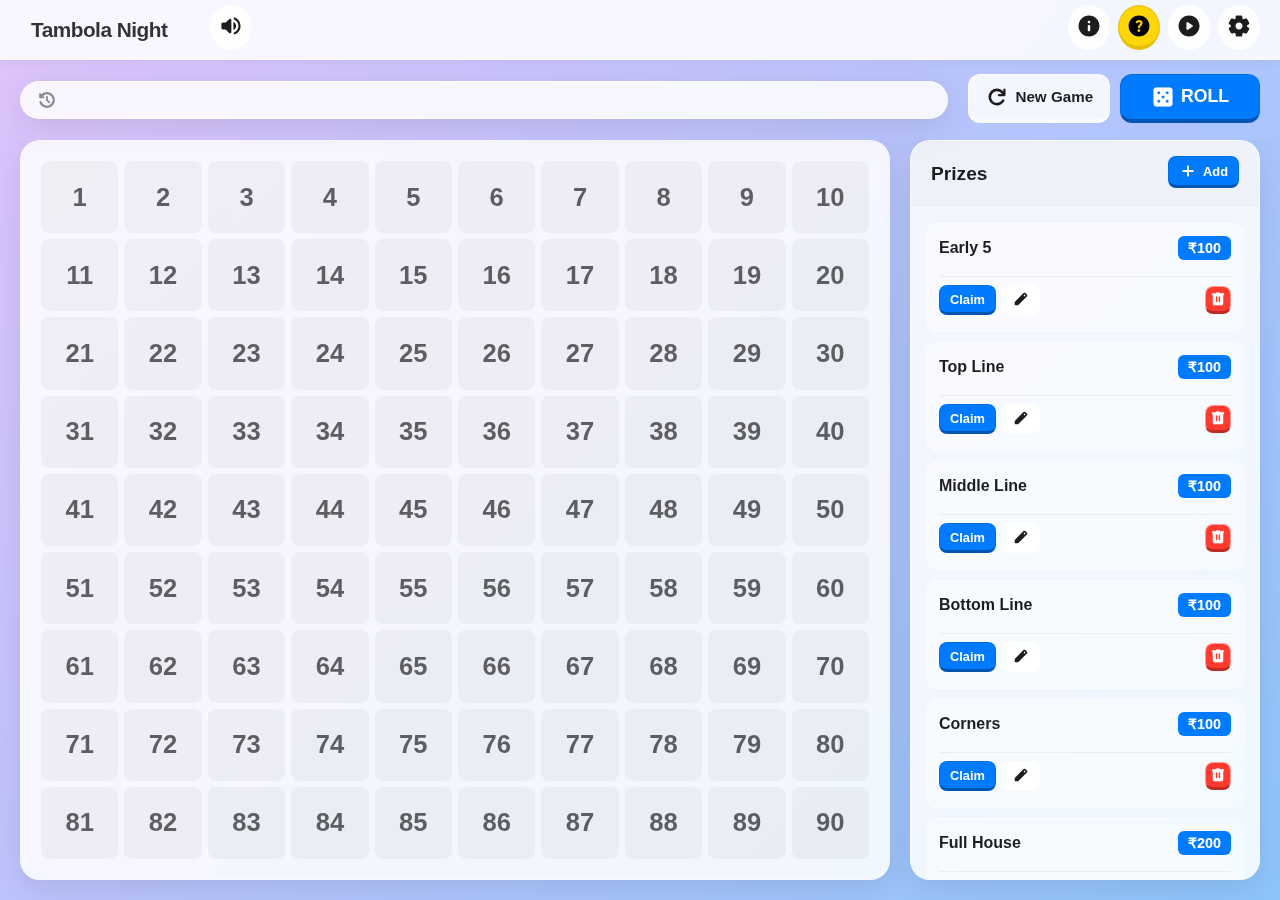
<file: tambola.html>
<!DOCTYPE html>
<html lang="en">
<head>
    <meta charset="UTF-8">
    <meta name="viewport" content="width=device-width, initial-scale=1.0, maximum-scale=1.0, user-scalable=no, viewport-fit=cover">
    <title>Tambola Game 6.2</title>
    <link rel="stylesheet" href="https://fonts.googleapis.com/css2?family=Material+Symbols+Rounded:opsz,wght,FILL,GRAD@24,600,1,0" />
    <style>
        :root {
            --glass-bg: rgba(255, 255, 255, 0.85);
            --glass-border: rgba(255, 255, 255, 0.5);
            --panel-shadow: 0 8px 32px rgba(0, 0, 0, 0.1);
            
            --accent-blue: #007AFF;
            --accent-purple: #5856D6;
            --accent-pink: #FF2D55;
            --accent-gold: #FFD60A;
            --accent-green: #34C759;
            
            --bg-gradient: linear-gradient(135deg, #E0C3FC 0%, #8EC5FC 100%);
            --text-primary: #1d1d1f;
            --text-secondary: #424245;
            
            --grid-called-bg: var(--accent-blue);
            --grid-called-text: #fff;
            
            --font-family: -apple-system, BlinkMacSystemFont, "Segoe UI", Roboto, Helvetica, Arial, sans-serif;
            --roll-opacity: 0.3;
        }

        body.theme-dark {
            --glass-bg: rgba(30, 30, 30, 0.85);
            --glass-border: rgba(255, 255, 255, 0.1);
            --bg-gradient: linear-gradient(135deg, #1a1a2e 0%, #16213e 100%);
            --text-primary: #f5f5f7;
            --text-secondary: #a1a1a6;
            --grid-called-bg: var(--accent-purple);
            --panel-shadow: 0 8px 32px rgba(0, 0, 0, 0.4);
        }

        body.theme-royal {
            --glass-bg: rgba(60, 10, 80, 0.7);
            --glass-border: rgba(255, 215, 0, 0.3);
            --bg-gradient: radial-gradient(circle at center, #2E0249 0%, #570A57 100%);
            --text-primary: #fff;
            --text-secondary: #e0e0e0;
            --grid-called-bg: var(--accent-gold);
            --grid-called-text: #2E0249;
        }

        body.theme-nature {
            --bg-gradient: linear-gradient(135deg, #a8e063 0%, #56ab2f 100%);
            --glass-bg: rgba(255, 255, 255, 0.9);
            --text-primary: #1a472a;
            --grid-called-bg: var(--accent-green);
        }

        body.theme-sunset {
            --bg-gradient: linear-gradient(135deg, #ff9966 0%, #ff5e62 100%);
            --glass-bg: rgba(255, 230, 230, 0.9);
            --text-primary: #5d1a1a;
            --grid-called-bg: var(--accent-pink);
        }

        body.theme-ocean {
            --bg-gradient: linear-gradient(135deg, #2193b0 0%, #6dd5ed 100%);
            --glass-bg: rgba(240, 255, 255, 0.9);
            --text-primary: #0f3460;
            --grid-called-bg: #007AFF;
        }

        * { box-sizing: border-box; outline: none; -webkit-tap-highlight-color: transparent; }
        
        body {
            margin: 0; padding: 0;
            font-family: var(--font-family);
            background: var(--bg-gradient);
            background-attachment: fixed;
            color: var(--text-primary);
            height: 100vh;
            overflow: hidden;
            display: flex; flex-direction: column;
        }

        .material-symbols-rounded { font-size: 24px; font-variation-settings: 'FILL' 1, 'wght' 600, 'GRAD' 0, 'opsz' 24; }

        /* --- Components --- */

        .glass-panel {
            background: var(--glass-bg);
            backdrop-filter: blur(25px);
            -webkit-backdrop-filter: blur(25px);
            border: 1px solid var(--glass-border);
            border-radius: 20px;
            box-shadow: var(--panel-shadow);
        }

        .btn {
            background: var(--glass-bg);
            border: 1px solid var(--glass-border);
            border-bottom-width: 4px;
            color: var(--text-primary);
            padding: 8px 16px;
            border-radius: 12px;
            cursor: pointer;
            font-weight: 700;
            transition: all 0.1s;
            display: inline-flex; align-items: center; justify-content: center;
            gap: 6px; font-size: 0.95rem;
            margin-bottom: 4px;
        }
        .btn:active {
            transform: translateY(2px);
            border-bottom-width: 2px;
            margin-bottom: 6px;
        }
        .btn:hover { filter: brightness(1.1); }
        
        .btn-primary { 
            background: var(--accent-blue); 
            color: #fff; border-color: rgba(0,0,0,0.1); border-bottom-color: rgba(0,0,0,0.3); 
        }
        .theme-dark .btn-primary { background: #0A84FF; }
        .theme-royal .btn-primary { background: #FFD700; color: #2E0249; border-bottom-color: rgba(46, 2, 73, 0.4); }

        .btn-danger { background: #FF3B30; color: white; border-bottom-color: #c02a21; }

        .btn-icon { padding: 8px; border-radius: 50%; aspect-ratio: 1; }
        .btn-sm { padding: 5px 10px; font-size: 0.8rem; border-radius: 8px; border-bottom-width: 3px; }

        /* --- Layout --- */

        header { 
            height: 60px; display: flex; justify-content: space-between; align-items: center; 
            padding: 0 20px; z-index: 20; 
            background: var(--glass-bg); backdrop-filter: blur(20px); 
            border-bottom: 1px solid var(--glass-border);
            box-shadow: 0 2px 10px rgba(0,0,0,0.05);
        }
        
        #gameTitle { 
            font-size: 1.3rem; font-weight: 800; letter-spacing: -0.5px; opacity: 0.9;
            cursor: pointer; padding: 5px 10px; border-radius: 8px;
            border: 1px solid transparent; transition: all 0.2s;
        }
        #gameTitle:hover {
            background: rgba(0,0,0,0.05);
            border-color: var(--glass-border);
        }
        #gameTitle:after {
            content: 'edit'; font-family: 'Material Symbols Rounded'; 
            font-size: 16px; margin-left: 8px; opacity: 0; transition: opacity 0.2s; vertical-align: middle;
        }
        #gameTitle:hover:after { opacity: 0.5; }

        .action-bar { 
            display: flex; justify-content: space-between; align-items: center; 
            padding: 10px 20px; z-index: 10; height: 80px; gap: 20px;
        }

        .history-wrapper {
            flex: 1; display: flex; align-items: center; gap: 12px;
            background: var(--glass-bg); padding: 8px 16px; border-radius: 50px;
            border: 1px solid var(--glass-border); overflow: hidden;
            box-shadow: var(--panel-shadow);
        }
        .history-container { 
            display: flex; align-items: center; gap: 8px; overflow-x: auto; 
            scrollbar-width: none; mask-image: linear-gradient(to right, black 85%, transparent 100%);
            width: 100%;
        }
        .history-ball {
            width: 38px; height: 38px; border-radius: 50%; 
            background: rgba(120, 120, 120, 0.15);
            color: var(--text-primary); display: flex; align-items: center; justify-content: center; 
            font-weight: 700; font-size: 1rem; flex-shrink: 0;
        }
        .history-ball.latest {
            width: 44px; height: 44px; background: var(--accent-pink); 
            color: white; font-size: 1.3rem;
        }

        .main-container { 
            flex: 1; display: flex; padding: 0 20px 20px 20px; gap: 20px; 
            overflow: hidden; position: relative; 
        }

        .board-wrapper { 
            flex: 1; display: flex; flex-direction: column; justify-content: center; align-items: center;
            height: 100%; 
            padding: 20px; 
            overflow: visible; /* Allows cells to pop out without clipping */
        }
        
        .number-grid {
            display: grid; 
            grid-template-columns: repeat(10, 1fr); 
            grid-template-rows: repeat(9, 1fr);
            gap: 6px; 
            width: 100%; 
            height: 100%; 
            aspect-ratio: 10/9; 
            max-height: 100%; 
            max-width: 100%; 
            margin: auto;
        }
        
        .cell {
            display: flex; align-items: center; justify-content: center; 
            background: rgba(120, 120, 120, 0.1);
            border-radius: 8px; font-weight: 700; 
            font-size: clamp(0.8rem, 2vw, 2rem); /* Slightly reduced for safety */
            color: var(--text-primary); opacity: 0.7;
            transition: all 0.3s cubic-bezier(0.34, 1.56, 0.64, 1);
            cursor: default;
            position: relative;
        }
        
        .cell.called { 
            background: var(--grid-called-bg); 
            color: var(--grid-called-text, #fff); 
            opacity: 1; 
            transform: scale(1.15) translateY(-2px); /* High impact pop */
            box-shadow: 0 8px 20px rgba(0,0,0,0.25);
            font-weight: 800; 
            border: 2px solid rgba(255,255,255,0.4);
            z-index: 10;
        }
        
        .cell.last-called { 
            animation: pulse 1.5s infinite; 
            border: 3px solid #fff; 
            z-index: 15;
            box-shadow: 0 0 30px var(--accent-pink);
        }

        .prize-panel { 
            width: 350px; display: flex; flex-direction: column; 
            overflow: hidden; flex-shrink: 0;
            background: var(--glass-bg);
        }
        .prize-header { 
            padding: 15px 20px; font-weight: 800; font-size: 1.2rem;
            border-bottom: 1px solid var(--glass-border); 
            display: flex; justify-content: space-between; align-items: center;
            background: rgba(0,0,0,0.02);
        }
        .prize-list { flex: 1; overflow-y: auto; padding: 15px; display: flex; flex-direction: column; gap: 10px; }
        
        .prize-item { 
            background: rgba(255,255,255,0.4); 
            border-radius: 12px; padding: 12px; 
            display: flex; flex-direction: column; gap: 6px; 
            border: 1px solid var(--glass-border);
            transition: transform 0.2s;
            position: relative;
        }
        .theme-dark .prize-item { background: rgba(255,255,255,0.05); }
        .prize-item:hover { transform: translateY(-2px); box-shadow: 0 4px 10px rgba(0,0,0,0.05); }
        .prize-item.claimed { opacity: 0.6; background: rgba(0,0,0,0.05); }
        .prize-item.claimed .prize-name { text-decoration: line-through; }
        
        .prize-row { display: flex; justify-content: space-between; align-items: center; }
        .prize-name { font-weight: 700; font-size: 1rem; color: var(--text-primary); }
        .prize-amt { 
            background: var(--grid-called-bg); color: #fff; 
            padding: 4px 10px; border-radius: 6px; font-size: 0.9rem; font-weight: 800;
        }
        .prize-winner { 
            font-size: 0.9rem; color: var(--accent-gold); font-weight: 700; 
            background: rgba(0,0,0,0.2); padding: 4px 8px; border-radius: 4px;
            display: inline-block; margin-top: 4px;
        }

        /* --- Modals & Overlays --- */

        .modal-overlay {
            position: fixed; inset: 0; background: rgba(0,0,0,0.4); 
            backdrop-filter: blur(8px); -webkit-backdrop-filter: blur(8px);
            z-index: 2000; display: none; opacity: 0; transition: opacity 0.3s;
        }
        .modal {
            position: fixed; top: 50%; left: 50%; transform: translate(-50%, -50%) scale(0.95);
            width: 90%; max-width: 450px; background: var(--glass-bg); 
            border: 1px solid var(--glass-border);
            color: var(--text-primary); padding: 0; border-radius: 24px; z-index: 2100; 
            display: none; flex-direction: column;
            box-shadow: 0 40px 80px rgba(0,0,0,0.3); max-height: 85vh; 
            opacity: 0; transition: all 0.3s cubic-bezier(0.16, 1, 0.3, 1);
        }
        .modal.open { transform: translate(-50%, -50%) scale(1); opacity: 1; }
        .modal-header { padding: 16px 24px; border-bottom: 1px solid var(--glass-border); display: flex; justify-content: space-between; align-items: center; background: rgba(0,0,0,0.03); }
        .modal-title { font-size: 1.3rem; font-weight: 800; margin: 0; }
        .modal-body { padding: 24px; overflow-y: auto; }

        .settings-section { margin-bottom: 25px; }
        .settings-section-title { font-size: 0.85rem; font-weight: 800; text-transform: uppercase; color: var(--accent-blue); letter-spacing: 1px; margin-bottom: 12px; opacity: 0.9; }

        .form-group { margin-bottom: 15px; }
        .form-label { display: block; margin-bottom: 8px; font-weight: 600; font-size: 0.9rem; opacity: 0.8; }
        select, input {
            width: 100%; height: 48px; padding: 0 16px; 
            background: rgba(120, 120, 120, 0.1); border: 1px solid transparent;
            color: var(--text-primary); border-radius: 12px; font-size: 1rem;
            transition: 0.2s; font-family: inherit;
        }
        select:focus, input:focus { background: rgba(120, 120, 120, 0.05); border-color: var(--accent-blue); box-shadow: 0 0 0 4px rgba(0, 122, 255, 0.1); }

        /* Guide / Dummy Ticket */
        .guide-grid { display: grid; grid-template-columns: 1fr 1.5fr; gap: 20px; height: 400px; }
        .guide-list { overflow-y: auto; padding-right: 10px; border-right: 1px solid var(--glass-border); }
        .guide-item { padding: 12px; margin-bottom: 5px; border-radius: 10px; cursor: pointer; transition: 0.2s; font-weight: 600; font-size: 0.95rem; }
        .guide-item:hover { background: rgba(120,120,120,0.1); }
        .guide-item.active { background: var(--accent-blue); color: white; }
        
        .dummy-ticket { 
            display: grid; grid-template-columns: repeat(9, 1fr); gap: 4px; 
            background: #FFD700; padding: 6px; border-radius: 8px; width: 100%; align-self: center;
            border: 2px solid #e6c200;
        }
        .dt-cell { 
            aspect-ratio: 1; background: #fff; color: #333; 
            display: flex; align-items: center; justify-content: center; 
            font-weight: 800; font-size: 0.8rem; border-radius: 4px; 
        }
        .dt-cell.empty { background: rgba(255,255,255,0.4); }
        .dt-cell.pulsing { 
            background: #FF2D55; color: white; 
            animation: pulse 1s infinite; 
            box-shadow: 0 0 10px #FF2D55; z-index: 2; 
        }

        /* Roll Overlay & Animation */
        #rollOverlay {
            position: fixed; inset: 0; background: rgba(0, 0, 0, var(--roll-opacity));
            backdrop-filter: blur(20px); -webkit-backdrop-filter: blur(20px);
            z-index: 1800; display: none;
            flex-direction: column; align-items: center; justify-content: center; 
            opacity: 0; transition: opacity 0.3s;
        }
        .roll-circle {
            width: 280px; height: 280px; border-radius: 50%;
            background: var(--glass-bg);
            border: 1px solid var(--glass-border);
            display: flex; align-items: center; justify-content: center; 
            box-shadow: 0 0 50px rgba(0, 122, 255, 0.4);
            position: relative;
        }
        
        /* Inner Spinner */
        .roll-circle::after {
            content: ''; position: absolute; inset: -10px; border-radius: 50%;
            border: 6px solid transparent; 
            border-top-color: var(--accent-pink);
            border-right-color: var(--accent-blue);
            animation: spin 1s cubic-bezier(0.165, 0.84, 0.44, 1) infinite;
        }
        
        /* Outer Spinner */
        .roll-circle::before {
            content: ''; position: absolute; inset: -25px; border-radius: 50%;
            border: 4px solid transparent; 
            border-left-color: var(--accent-gold);
            border-bottom-color: var(--accent-green);
            opacity: 0.6;
            animation: spin 1.5s linear infinite reverse;
        }

        #bigNumber { 
            font-size: 11rem; font-weight: 900; color: var(--text-primary); 
            letter-spacing: -8px; text-shadow: 0 4px 30px rgba(0,0,0,0.2); 
            z-index: 2;
        }
        
        #rollStatus { 
            margin-top: 50px; font-size: 2rem; font-weight: 900; 
            letter-spacing: 6px; color: #fff; text-transform: uppercase;
            text-shadow: 0 4px 20px rgba(0,0,0,0.5); 
        }

        /* Banner */
        .banner { 
            position: fixed; top: 50%; left: 50%; transform: translate(-50%, -50%) scale(0.9); 
            width: 90%; max-width: 500px; text-align: center; z-index: 2500; 
            opacity: 0; pointer-events: none; transition: all 0.5s cubic-bezier(0.34, 1.56, 0.64, 1);
            border-radius: 32px; padding: 40px; background: var(--glass-bg);
            border: 2px solid var(--accent-gold);
            box-shadow: 0 30px 90px rgba(0,0,0,0.5);
        }
        .banner.active { opacity: 1; transform: translate(-50%, -50%) scale(1); pointer-events: auto; }

        @keyframes pulse { 0% { transform: scale(1); } 50% { transform: scale(1.15); } 100% { transform: scale(1); } }
        @keyframes spin { 0% { transform: rotate(0deg); } 100% { transform: rotate(360deg); } }

        @media (max-width: 900px) {
            .main-container { flex-direction: column; padding: 15px; gap: 15px; overflow: hidden; }
            .action-bar { height: auto; flex-wrap: wrap; padding: 10px 15px; }
            .history-wrapper { order: 2; width: 100%; margin-top: 5px; }
            /* Extra padding on mobile to handle 1.15x scale pop */
            .board-wrapper { padding: 25px; overflow: visible; }
            .prize-panel { width: 100%; height: 40vh; flex: none; order: 3; }
            /* Adjusted aspect ratio to let grid breathe */
            .number-grid { aspect-ratio: unset; height: auto; width: 100%; }
            #rollBtn { width: 100%; padding: 14px; }
            .guide-grid { grid-template-columns: 1fr; height: auto; }
            .guide-list { height: 150px; border-right: none; border-bottom: 1px solid var(--glass-border); padding-bottom: 10px; margin-bottom: 10px; }
        }
    </style>
</head>
<body class="theme-glass">

    <!-- Overlays -->
    <div id="backdrop" class="modal-overlay"></div>

    <div id="rollOverlay">
        <div class="roll-circle"><div id="bigNumber">00</div></div>
        <div id="rollStatus">ROLLING</div>
    </div>

    <!-- Winner Banner -->
    <div id="winnerBanner" class="banner">
        <div style="font-size:5rem; margin-bottom:10px;">🏆</div>
        <h2 style="margin:0; font-weight:900; text-transform:uppercase; color:var(--accent-gold);">Congratulations!</h2>
        <div style="margin:20px 0; font-size:1.2rem; opacity:0.9;">The winner of</div>
        <div id="wbPrize" style="background:var(--accent-blue); color:white; padding:10px 30px; border-radius:50px; display:inline-block; font-weight:800; font-size:1.2rem; margin-bottom:20px;">PRIZE NAME</div>
        <div style="margin-bottom:10px; opacity:0.9;">is</div>
        <div id="wbName" style="font-size:3rem; font-weight:900; line-height:1.1; color:var(--text-primary);">Winner Name</div>
        <button class="btn btn-primary" style="margin-top:40px; width:100%; font-size:1.2rem; padding:15px;" onclick="ui.closeOverlays()">Celebrate!</button>
    </div>

    <!-- Credits Banner -->
    <div id="creditsBanner" class="banner">
        <div style="font-size:3rem; margin-bottom:15px;">❤️</div>
        <h2 style="font-weight:900;">Credits</h2>
        <div style="margin:20px 0;">
            <div style="font-size:0.9rem; text-transform:uppercase; letter-spacing:1px; opacity:0.6;">Developed By</div>
            <div style="font-size:2.5rem; font-weight:900; background: linear-gradient(90deg, #007AFF, #FF2D55); -webkit-background-clip: text; -webkit-text-fill-color: transparent;">Banga</div>
        </div>
        <p style="opacity:0.8;">Ultimate Party Tambola<br>Version 6.2</p>
        <button class="btn" style="margin-top:20px; width:100%;" onclick="ui.closeOverlays()">Close</button>
    </div>

    <!-- Header -->
    <header>
        <div style="display:flex; align-items:center; gap:8px;">
            <div id="gameTitle" onclick="game.editTitle()">Tambola Night</div>
            <button class="btn btn-icon" onclick="game.toggleAudio()" id="audioBtn" title="Sound">
                <span class="material-symbols-rounded">volume_up</span>
            </button>
        </div>
        <div style="display:flex; gap:8px;">
            <button class="btn btn-icon" onclick="ui.openCredits()" title="Credits">
                <span class="material-symbols-rounded">info</span>
            </button>
            <button class="btn btn-icon" style="background:var(--accent-gold); color:#000; border-color:rgba(0,0,0,0.1);" onclick="ui.openGuide()" title="How to Play">
                <span class="material-symbols-rounded">help</span>
            </button>
            <button class="btn btn-icon" id="autoBtn" onclick="game.toggleAutoplay()" title="Autoplay">
                <span class="material-symbols-rounded">play_circle</span>
            </button>
            <button class="btn btn-icon" onclick="ui.openModal('settingsModal')" title="Settings">
                <span class="material-symbols-rounded">settings</span>
            </button>
        </div>
    </header>

    <!-- Action Bar -->
    <div class="action-bar">
        <div class="history-wrapper">
            <span class="material-symbols-rounded" style="font-size:20px; opacity:0.5;">history</span>
            <div class="history-container" id="historyList"></div>
        </div>
        <div style="display:flex; gap:10px; flex-shrink:0;">
            <button class="btn" onclick="game.confirmReset()">
                <span class="material-symbols-rounded">refresh</span> New Game
            </button>
            <button id="rollBtn" class="btn btn-primary" style="padding: 10px 30px; font-size:1.1rem;" onclick="game.rollDice()">
                <span class="material-symbols-rounded">casino</span> ROLL
            </button>
        </div>
    </div>

    <!-- Main Content -->
    <div class="main-container">
        <div class="board-wrapper glass-panel">
            <div class="number-grid" id="grid"></div>
        </div>
        <div class="prize-panel glass-panel">
            <div class="prize-header">
                <span>Prizes</span>
                <button class="btn btn-sm btn-primary" onclick="ui.openModal('addPrizeModal')">
                    <span class="material-symbols-rounded" style="font-size:18px">add</span> Add
                </button>
            </div>
            <div class="prize-list" id="prizeList"></div>
        </div>
    </div>

    <!-- Delete Confirmation Modal -->
    <div id="deleteConfirmModal" class="modal" style="max-width: 350px;">
        <div class="modal-header" style="border-bottom:none; padding-bottom:0;">
            <button class="btn btn-icon" style="margin-left:auto;" onclick="ui.closeModal('deleteConfirmModal')"><span class="material-symbols-rounded">close</span></button>
        </div>
        <div class="modal-body" style="text-align:center; padding-top:0;">
            <span class="material-symbols-rounded" style="font-size:48px; color:#FF3B30; margin-bottom:15px;">delete</span>
            <h3 style="margin:0 0 10px 0;">Delete Prize?</h3>
            <p style="opacity:0.7; margin-bottom:25px;">Are you sure you want to remove this prize? This action cannot be undone.</p>
            <div style="display:flex; gap:10px;">
                <button class="btn" style="flex:1" onclick="ui.closeModal('deleteConfirmModal')">Cancel</button>
                <button class="btn btn-danger" style="flex:1" onclick="game.confirmDeletePrize()">Delete</button>
            </div>
        </div>
    </div>

    <!-- Claim Modal -->
    <div id="claimModal" class="modal">
        <div class="modal-header">
            <h3 class="modal-title">Claim Prize</h3>
            <button class="btn btn-icon" onclick="ui.closeModal('claimModal')"><span class="material-symbols-rounded">close</span></button>
        </div>
        <div class="modal-body">
            <div class="form-group">
                <label class="form-label">Prize</label>
                <input type="text" id="claimPrizeName" disabled style="opacity:0.7">
            </div>
            <div class="form-group">
                <label class="form-label">Winner Name</label>
                <input type="text" id="claimWinnerName" placeholder="Enter name...">
            </div>
            <button class="btn btn-primary" style="width:100%" onclick="game.submitClaim()">Confirm Win</button>
        </div>
    </div>

    <!-- Edit Prize Modal -->
    <div id="editPrizeModal" class="modal">
        <div class="modal-header">
            <h3 class="modal-title">Edit Prize</h3>
            <button class="btn btn-icon" onclick="ui.closeModal('editPrizeModal')"><span class="material-symbols-rounded">close</span></button>
        </div>
        <div class="modal-body">
            <div class="form-group">
                <label class="form-label">Prize Name</label>
                <input type="text" id="editPrizeName">
            </div>
            <div class="form-group">
                <label class="form-label">Amount</label>
                <input type="number" id="editPrizeAmount">
            </div>
            <button class="btn btn-primary" style="width:100%" onclick="game.submitEditPrize()">Save Changes</button>
        </div>
    </div>

    <!-- Add Prize Modal -->
    <div id="addPrizeModal" class="modal">
        <div class="modal-header">
            <h3 class="modal-title">Add New Prize</h3>
            <button class="btn btn-icon" onclick="ui.closeModal('addPrizeModal')"><span class="material-symbols-rounded">close</span></button>
        </div>
        <div class="modal-body">
            <div class="form-group">
                <label class="form-label">Prize Name</label>
                <input type="text" id="addPrizeName" placeholder="e.g. Early 7">
            </div>
            <div class="form-group">
                <label class="form-label">Amount</label>
                <input type="number" id="addPrizeAmount" value="100">
            </div>
            <button class="btn btn-primary" style="width:100%" onclick="game.submitAddPrize()">Add Prize</button>
        </div>
    </div>

    <!-- Guide Modal -->
    <div id="guideModal" class="modal" style="max-width: 600px;">
        <div class="modal-header">
            <h3 class="modal-title">Winning Patterns</h3>
            <button class="btn btn-icon" onclick="ui.closeModal('guideModal')"><span class="material-symbols-rounded">close</span></button>
        </div>
        <div class="modal-body">
            <div class="guide-grid">
                <div class="guide-list" id="guideList">
                    <!-- Populated by JS -->
                </div>
                <div style="display:flex; flex-direction:column; align-items:center; justify-content:center;">
                    <div class="dummy-ticket" id="dummyTicket">
                        <!-- Populated by JS -->
                    </div>
                    <div id="guideDesc" style="margin-top:20px; text-align:center; font-weight:600; opacity:0.8;">Select a pattern to see details.</div>
                </div>
            </div>
        </div>
    </div>

    <!-- Settings Modal -->
    <div id="settingsModal" class="modal">
        <div class="modal-header">
            <h3 class="modal-title">Settings</h3>
            <button class="btn btn-icon" onclick="ui.closeModal('settingsModal')"><span class="material-symbols-rounded">close</span></button>
        </div>
        <div class="modal-body">
            <!-- Visuals Section -->
            <div class="settings-section">
                <div class="settings-section-title">Visuals</div>
                <div class="form-group">
                    <label class="form-label">Theme</label>
                    <select id="themeSelect" onchange="game.setTheme(this.value)">
                        <option value="theme-glass">Glass Light</option>
                        <option value="theme-dark">Midnight Dark</option>
                        <option value="theme-royal">Royal Purple</option>
                        <option value="theme-nature">Nature Green</option>
                        <option value="theme-sunset">Sunset Orange</option>
                        <option value="theme-ocean">Ocean Teal</option>
                    </select>
                </div>
                <div class="form-group">
                    <label class="form-label">Roll Overlay Opacity</label>
                    <input type="range" id="opacityRange" min="0.1" max="1" step="0.1" onchange="game.updateSettings()">
                </div>
            </div>

            <!-- Audio Section -->
            <div class="settings-section">
                <div class="settings-section-title">Audio & Voice</div>
                <div class="form-group">
                    <label class="form-label">Voice (TTS)</label>
                    <select id="voiceSelect" onchange="game.setVoice(this.value)">
                        <option value="default">Default Browser Voice</option>
                    </select>
                </div>
                <div class="form-group">
                    <label class="form-label">Phrase Style</label>
                    <select id="phraseSelect" onchange="game.setPhraseGroup(this.value)">
                        <option value="english">Classic English</option>
                        <option value="hindi">Hindi</option>
                        <option value="bollywood">Bollywood</option>
                    </select>
                </div>
            </div>

            <!-- Gameplay Section -->
            <div class="settings-section" style="margin-bottom:0;">
                <div class="settings-section-title">Gameplay</div>
                <div class="form-group">
                    <label class="form-label">Roll Speed</label>
                    <input type="range" id="speedRange" min="1000" max="5000" step="100" onchange="game.updateSettings()">
                </div>
            </div>
        </div>
    </div>

    <canvas id="confetti" style="position:fixed; top:0; left:0; pointer-events:none; z-index:1800;"></canvas>

    <script>
        const defaultPhrases = {
            english: [null, "Kelly's Eye", "One Little Duck", "Cup of Tea", "Knock at the Door", "Man Alive", "Tom Mix", "Lucky Seven", "Garden Gate", "Doctor's Orders", "Boris's Den", "Legs Eleven", "One Dozen", "Unlucky for Some", "Valentine's Day", "Young and Keen", "Sweet Sixteen", "Dancing Queen", "Coming of Age", "Goodbye Teens", "One Score", "Key of the Door", "Two Little Ducks", "Thee and Me", "Two Dozen", "Duck and Dive", "Pick and Mix", "Gateway to Heaven", "In a State", "Rise and Shine", "Dirty Gertie", "Get Up and Run", "Buckle My Shoe", "All the Threes", "Ask for More", "Jump and Jive", "Three Dozen", "More than Eleven", "Christmas Cake", "Steps", "Life Begins", "Time for Fun", "Winnie the Pooh", "Down on Your Knees", "Droopy Drawers", "Halfway There", "Up to Tricks", "Four and Seven", "Four Dozen", "PC", "Half a Century", "Tweak of the Thumb", "Danny La Rue", "Stuck in the Tree", "Clean the Floor", "Snakes Alive", "Shotts Bus", "Heinz Varieties", "Make Them Wait", "Brighton Line", "Five Dozen", "Baker's Bun", "Turn the Screw", "Tickle Me 63", "Red Raw", "Old Age Pension", "Clickety Click", "Made in Heaven", "Saving Grace", "Any Way Up", "Three Score and Ten", "Bang on the Drum", "Six Dozen", "Queen Bee", "Hit the Floor", "Strive and Strive", "Trombones", "Sunset Strip", "39 More Steps", "One More Time", "Eight and Blank", "Stop and Run", "Straight on Through", "Time for Tea", "Seven Dozen", "Staying Alive", "Between the Sticks", "Torquay in Devon", "Two Fat Ladies", "Nearly There", "Top of the Shop"],
            hindi: [null, "Ek Dum", "Do number ka kaam", "Teen Tigada", "Chaar yaar", "Hum Paanch", "Innings ki pehli ball", "Saath nibhana", "Thaath", "Nav Grah", "Bus Number", "Ek aur ek gyarah", "Bara baje", "Tera mera", "Bachhon ka din", "Azadi", "Solah baras ki", "Satra khatra", "Thaat", "Unni", "Ek score", "Shagun", "Do Hanso ka joda", "Teis", "Chaubis", "Chandi", "Chabbis", "Satais", "Uthais", "Unatees", "Tees", "Ikattees", "Battis", "Tetees", "Chautis", "Paintis", "Chattis ka aankda", "Sainthis", "Adthis", "Untalis", "Alibaba Chalis Chor", "Ek aur Chalis", "Bharat Chodo", "Taintalis", "Chauvalis", "Pentalis", "Chiyalis", "Senthalis", "Adthalis", "Unchas", "Ardha Shatak", "Ikavan", "Bavan", "Tirpan", "Chauvan", "Pachpan Bachpan", "Chappan", "Satavan", "Athavan", "Unsath", "Saath", "Iksath", "Basath", "Tirsath", "Chausath", "Pensath", "Chachhat", "Sadsath", "Adsath", "Ulta Pulta", "Sattar", "Ikhattar", "Bahattar", "Tihattar", "Chauhattar", "Pichhattar", "Chihattar", "Thanda Sata-satt", "Athhattar", "Unnasi", "Assi", "Ikyasi", "Byasi", "Tirasi", "Chaurasi", "Pachasi", "Chiyasi", "Sattaasi", "Moti Aunties", "Navasi", "Nanna Munna Rahi"],
            bollywood: [null, "Don ko pakadna mushkil hi nahi...", "Do Dil Mil Rahe Hain", "3 Idiots", "Krazzy 4", "Hum Paanch", "Dilli 6", "Saat Samundar Paar", "Aathvaan Ajooba", "Number 9", "Dus Numbri", "Ek Aur Ek Gyarah", "Barah Aana", "Tera Mera Saath Rahen", "Chaudhvin Ka Chand", "15th August", "Solah Baras Ki", "Satra Pe Khatra", "Athara Baras Ki", "1947 Earth", "Bees Saal Baad", "Table No 21", "Do Hanso Ka Joda", "23rd March 1931", "24 Ghante", "Pachhis (Karan Arjun)", "Special 26", "Twenty Seven Down", "Kudi da weight 28", "Umar hai 29", "Tees Maar Khan", "Aankh Marey", "Battis Gul", "Radha Teri Chunari", "Dil Mange More", "Jaane Jaan Dhoondhta", "36 China Town", "Mere Sapno Ki Rani", "Do Lafzon Ki Hai", "Tumhi Ho Bandhu", "Ali Baba 40 Chor", "Ektaalis", "Shri 420", "Mein Rang Sharbaton Ka", "Lungi Dance", "Aaj Blue Hain Paani", "Tum Hi Ho", "AK-47", "Balam Pichkari", "Dilli Wali Girl Friend", "Pachaas", "Shubh Number", "Baavan Pattey", "Tirangaa", "Chor Machaye Shor", "Pachpan", "Ab Tak Chhappan", "Mangal Pandey", "Time to Retire", "Unsath", "Saath", "Iksath", "Basath", "Tirsath", "64 Squares", "Aamir Khan Born", "Chakke Pe Chakka", "Akshay Kumar Born", "Vaada Raha Pyaar Se", "Ulta Pulta", "Sattar Minute", "Border (1971)", "72 Hoorain", "Tihattar", "Chauhattar", "Sholay Released", "Abhishek Bachchan Born", "Hum Saath Saath Hain", "Khiladi 786", "Unnasi", "Assi Tassi", "8x10 Tasveer", "Byasi", "83 The Movie", "Punjab 1984", "Pachasi", "Chiyasi", "Sattaasi", "Qayamat Se Qayamat Tak", "Navasi", "Band Baaja Baraat"]
        };

        const defaultPrizes = [
            { id:1, name:"Early 5", amount:100 },
            { id:2, name:"Top Line", amount:100 },
            { id:3, name:"Middle Line", amount:100 },
            { id:4, name:"Bottom Line", amount:100 },
            { id:5, name:"Corners", amount:100 },
            { id:6, name:"Full House", amount:200 },
            { id:7, name:"Temperature", amount:100 },
            { id:8, name:"Jawaani", amount:100 },
            { id:9, name:"Budhapa", amount:100 },
            { id:10, name:"Pyramid", amount:100 },
            { id:11, name:"Star", amount:100 },
            { id:12, name:"Bamboo", amount:100 },
            { id:13, name:"King's Corner", amount:100 },
            { id:14, name:"Queen's Corner", amount:100 },
            { id:15, name:"Breakfast", amount:100 },
            { id:16, name:"Lunch", amount:100 },
            { id:17, name:"Dinner", amount:100 }
        ];

        const guidePatterns = {
            'Early 5': "First 5 numbers matched anywhere.",
            'Top Line': "All numbers in the top row (1st line).",
            'Middle Line': "All numbers in the middle row (2nd line).",
            'Bottom Line': "All numbers in the bottom row (3rd line).",
            'Corners': "First and last numbers of top and bottom rows.",
            'Full House': "All 15 numbers on the ticket.",
            'Temperature': "Smallest (min) and Largest (max) numbers.",
            'Jawaani': "All numbers from 1 to 49.",
            'Budhapa': "All numbers from 50 to 90.",
            'Pyramid': "Top: Center, Mid: 2 & 4, Bot: 1, 3, 5 (Visual Pyramid).",
            'Star': "4 Corners + Exact center of the ticket.",
            'Bamboo': "The middle (3rd) number of every row.",
            'King\'s Corner': "Last number of every row.",
            'Queen\'s Corner': "First number of every row.",
            'Breakfast': "Columns 1, 2, 3 (Vertical Block 1).",
            'Lunch': "Columns 4, 5, 6 (Vertical Block 2).",
            'Dinner': "Columns 7, 8, 9 (Vertical Block 3)."
        };

        /** Audio System **/
        const AudioSys = {
            ctx: null,
            init: function() {
                if(!this.ctx) this.ctx = new (window.AudioContext || window.webkitAudioContext)();
                if(this.ctx.state === 'suspended') this.ctx.resume();
            },
            playTick: function() {
                if(!game.audioEnabled) return;
                this.init();
                const o = this.ctx.createOscillator();
                const g = this.ctx.createGain();
                o.connect(g); g.connect(this.ctx.destination);
                o.type = 'triangle'; // Sharp click
                o.frequency.setValueAtTime(1200, this.ctx.currentTime);
                g.gain.setValueAtTime(0.3, this.ctx.currentTime);
                g.gain.exponentialRampToValueAtTime(0.01, this.ctx.currentTime + 0.05); // Short decay
                o.start(); o.stop(this.ctx.currentTime + 0.05);
            },
            playFinalTick: function() {
                if(!game.audioEnabled) return;
                this.init();
                // Heavier "Thud" or "Tock"
                const o = this.ctx.createOscillator();
                const g = this.ctx.createGain();
                o.connect(g); g.connect(this.ctx.destination);
                o.type = 'square';
                o.frequency.setValueAtTime(400, this.ctx.currentTime);
                o.frequency.exponentialRampToValueAtTime(50, this.ctx.currentTime + 0.1); // Pitch drop
                g.gain.setValueAtTime(0.2, this.ctx.currentTime);
                g.gain.exponentialRampToValueAtTime(0.01, this.ctx.currentTime + 0.1);
                o.start(); o.stop(this.ctx.currentTime + 0.1);
            },
            playTrumpet: function() {
                if(!game.audioEnabled) return;
                this.init();
                // Fanfare: C4, C4, C4, G4 (Triple tongue + Long)
                const now = this.ctx.currentTime;
                const notes = [
                    { f: 523.25, s: 0, d: 0.1 },     // C4
                    { f: 523.25, s: 0.15, d: 0.1 },  // C4
                    { f: 523.25, s: 0.3, d: 0.1 },   // C4
                    { f: 783.99, s: 0.45, d: 0.8 }   // G4 (Long)
                ];

                notes.forEach(n => {
                    const o = this.ctx.createOscillator();
                    const g = this.ctx.createGain();
                    o.type = 'sawtooth'; // Trumpet-like timbre
                    
                    // Low pass filter to soften the harsh sawtooth
                    const filter = this.ctx.createBiquadFilter();
                    filter.type = "lowpass";
                    filter.frequency.value = 2000;

                    o.connect(filter);
                    filter.connect(g);
                    g.connect(this.ctx.destination);

                    o.frequency.value = n.f;
                    
                    // ADSR Envelope
                    g.gain.setValueAtTime(0, now + n.s);
                    g.gain.linearRampToValueAtTime(0.15, now + n.s + 0.05); // Attack
                    g.gain.linearRampToValueAtTime(0.1, now + n.s + n.d - 0.05); // Decay/Sustain
                    g.gain.linearRampToValueAtTime(0, now + n.s + n.d); // Release

                    o.start(now + n.s);
                    o.stop(now + n.s + n.d + 0.1);
                });
            }
        };

        class TambolaGame {
            constructor() {
                this.state = JSON.parse(localStorage.getItem('tambola_v6_2')) || {
                    called: [], history: [], 
                    prizes: JSON.parse(JSON.stringify(defaultPrizes)),
                    settings: { 
                        theme: 'theme-glass', 
                        speed: 2500, 
                        phraseGroup: 'english', 
                        rollOpacity: 0.3,
                        voiceURI: null
                    },
                    title: "Tambola Night"
                };
                this.isRolling = false;
                this.isAutoplay = false;
                this.audioEnabled = true;
                this.timer = null;
                this.activePrizeId = null; 
                this.activeDeleteId = null;
                this.voices = [];
                this.selectedVoiceURI = this.state.settings.voiceURI;
                this.init();
            }

            init() {
                this.setTheme(this.state.settings.theme);
                this.setRollOpacity(this.state.settings.rollOpacity);
                this.renderGrid();
                this.renderHistory();
                this.renderPrizes();
                
                document.getElementById('gameTitle').innerText = this.state.title || "Tambola Night";
                document.getElementById('themeSelect').value = this.state.settings.theme;
                document.getElementById('phraseSelect').value = this.state.settings.phraseGroup;
                document.getElementById('speedRange').value = this.state.settings.speed;
                document.getElementById('opacityRange').value = this.state.settings.rollOpacity || 0.3;

                const populateVoices = () => {
                    this.voices = window.speechSynthesis.getVoices();
                    const select = document.getElementById('voiceSelect');
                    if(select) {
                        select.innerHTML = '<option value="default">Default Browser Voice</option>';
                        this.voices.forEach(v => {
                            const opt = document.createElement('option');
                            opt.value = v.voiceURI;
                            opt.text = `${v.name} (${v.lang})`;
                            select.appendChild(opt);
                        });
                        if (this.state.settings.voiceURI) {
                             select.value = this.state.settings.voiceURI;
                        }
                    }
                };
                
                window.speechSynthesis.onvoiceschanged = populateVoices;
                populateVoices(); 
            }

            save() { localStorage.setItem('tambola_v6_2', JSON.stringify(this.state)); }

            setVoice(v) { 
                this.selectedVoiceURI = v; 
                this.state.settings.voiceURI = v;
                this.save();
                
                if(this.audioEnabled) {
                    const u = new SpeechSynthesisUtterance("Test Voice");
                    if(v !== 'default') {
                         const voiceObj = this.voices.find(voice => voice.voiceURI === v);
                         if(voiceObj) u.voice = voiceObj;
                    }
                    window.speechSynthesis.speak(u);
                }
            }

            editTitle() {
                const newTitle = prompt("Enter Game Title:", this.state.title);
                if(newTitle && newTitle.trim() !== "") {
                    this.state.title = newTitle.trim();
                    document.getElementById('gameTitle').innerText = this.state.title;
                    this.save();
                }
            }

            toggleAudio() {
                this.audioEnabled = !this.audioEnabled;
                document.getElementById('audioBtn').querySelector('span').innerText = this.audioEnabled ? 'volume_up' : 'volume_off';
                if(this.audioEnabled) AudioSys.init();
            }

            toggleAutoplay() {
                this.isAutoplay = !this.isAutoplay;
                const icon = document.getElementById('autoBtn').querySelector('span');
                icon.innerText = this.isAutoplay ? 'pause_circle' : 'play_circle';
                if(this.isAutoplay) this.loopAutoplay();
                else clearTimeout(this.timer);
            }

            loopAutoplay() {
                if(!this.isAutoplay || this.state.called.length >= 90) return;
                this.rollDice();
            }

            rollDice() {
                if(this.isRolling || this.state.called.length >= 90) return;
                this.isRolling = true;
                AudioSys.init(); 
                
                const overlay = document.getElementById('rollOverlay');
                const bigNum = document.getElementById('bigNumber');
                
                overlay.style.display = 'flex';
                setTimeout(()=>overlay.style.opacity = '1', 10);
                
                // No blur class added

                const interval = setInterval(() => {
                    bigNum.innerText = Math.floor(Math.random() * 90) + 1;
                    AudioSys.playTick(); // Mechanical Tick
                }, 60);

                setTimeout(() => {
                    clearInterval(interval);
                    this.finalizeRoll(overlay, bigNum);
                }, parseInt(this.state.settings.speed));
            }

            finalizeRoll(overlay, bigNum) {
                let num;
                do { num = Math.floor(Math.random() * 90) + 1; } while (this.state.called.includes(num));
                
                this.state.called.push(num);
                this.state.history.unshift(num);
                if(this.state.history.length > 20) this.state.history.pop();
                this.save();

                bigNum.innerText = num;
                document.getElementById('rollStatus').innerText = "NUMBER OUT!";
                
                AudioSys.playFinalTick(); // Replaced with solid ending tick

                setTimeout(() => {
                    overlay.style.opacity = '0';
                    setTimeout(() => {
                        overlay.style.display = 'none';
                        document.getElementById('rollStatus').innerText = "ROLLING";
                        this.isRolling = false;
                        
                        this.renderGrid();
                        this.renderHistory();
                        this.announce(num);
                        
                        const cell = document.getElementById(`cell-${num}`);
                        if(cell) cell.scrollIntoView({behavior: "smooth", block: "center"});

                        if(this.isAutoplay) this.timer = setTimeout(() => this.loopAutoplay(), 3000);
                    }, 300);
                }, 1500);
            }

            announce(num) {
                if(!this.audioEnabled) return;
                const group = this.state.settings.phraseGroup;
                const phrases = defaultPhrases[group];
                const phrase = phrases[num] ? phrases[num] : "";
                const text = phrase ? `${phrase}, Number ${num}` : `Number ${num}`;
                
                const u = new SpeechSynthesisUtterance(text);
                if(this.selectedVoiceURI && this.selectedVoiceURI !== 'default') {
                    const voiceObj = this.voices.find(v => v.voiceURI === this.selectedVoiceURI);
                    if(voiceObj) u.voice = voiceObj;
                }
                u.rate = 0.9;
                window.speechSynthesis.speak(u);
            }

            renderGrid() {
                const grid = document.getElementById('grid');
                grid.innerHTML = '';
                const last = this.state.history[0];
                for(let i=1; i<=90; i++) {
                    const div = document.createElement('div');
                    div.className = 'cell';
                    div.id = `cell-${i}`;
                    div.innerText = i;
                    if(this.state.called.includes(i)) div.classList.add('called');
                    if(i === last) div.classList.add('last-called');
                    grid.appendChild(div);
                }
            }

            renderHistory() {
                const list = document.getElementById('historyList');
                list.innerHTML = '';
                this.state.history.forEach((n, i) => {
                    const b = document.createElement('div');
                    b.className = `history-ball ${i===0?'latest':''}`;
                    b.innerText = n;
                    list.appendChild(b);
                });
            }

            renderPrizes() {
                const list = document.getElementById('prizeList');
                list.innerHTML = '';
                this.state.prizes.forEach((p, i) => {
                    const div = document.createElement('div');
                    div.className = `prize-item ${p.claimed ? 'claimed' : ''}`;
                    div.innerHTML = `
                        <div class="prize-row">
                            <span class="prize-name">${p.name}</span>
                            <span class="prize-amt">₹${p.amount}</span>
                        </div>
                        ${p.winner ? `<div class="prize-winner">🏆 ${p.winner}</div>` : ''}
                        <div class="prize-row" style="margin-top:10px; border-top:1px solid rgba(0,0,0,0.05); padding-top:8px;">
                            <div style="display:flex; gap:6px;">
                                <button class="btn btn-sm btn-primary" onclick="ui.openClaimModal(${i})">${p.claimed ? 'Re-Claim' : 'Claim'}</button>
                                <button class="btn btn-sm" onclick="ui.openEditPrizeModal(${i})">
                                    <span class="material-symbols-rounded" style="font-size:16px">edit</span>
                                </button>
                            </div>
                            <button class="btn btn-icon btn-sm btn-danger" style="padding:4px; border-radius:8px;" onclick="game.initDeletePrize(${i})">
                                <span class="material-symbols-rounded" style="font-size:16px">delete</span>
                            </button>
                        </div>
                    `;
                    list.appendChild(div);
                });
            }

            setTheme(t) {
                document.body.className = t;
                this.state.settings.theme = t;
                this.save();
            }

            setRollOpacity(v) { document.documentElement.style.setProperty('--roll-opacity', v); }
            setPhraseGroup(g) { this.state.settings.phraseGroup = g; this.save(); }
            updateSettings() {
                this.state.settings.speed = document.getElementById('speedRange').value;
                this.state.settings.rollOpacity = document.getElementById('opacityRange').value;
                this.setRollOpacity(this.state.settings.rollOpacity);
                this.save();
            }

            confirmReset() {
                if(confirm("Start a new game?")) {
                    this.state.called = [];
                    this.state.history = [];
                    this.state.prizes.forEach(p => { p.claimed = false; p.winner = null; });
                    this.save();
                    location.reload();
                }
            }

            initDeletePrize(i) {
                this.activeDeleteId = i;
                ui.openModal('deleteConfirmModal');
            }

            confirmDeletePrize() {
                if(this.activeDeleteId !== null) {
                    this.state.prizes.splice(this.activeDeleteId, 1);
                    this.save();
                    this.renderPrizes();
                    ui.closeModal('deleteConfirmModal');
                    this.activeDeleteId = null;
                }
            }

            submitAddPrize() {
                const name = document.getElementById('addPrizeName').value;
                const amt = document.getElementById('addPrizeAmount').value;
                if(name && amt) {
                    this.state.prizes.push({ id: Date.now(), name, amount: amt, claimed: false });
                    this.save();
                    this.renderPrizes();
                    ui.closeModal('addPrizeModal');
                }
            }

            submitClaim() {
                const name = document.getElementById('claimWinnerName').value;
                if(this.activePrizeId !== null && name) {
                    const p = this.state.prizes[this.activePrizeId];
                    p.claimed = true;
                    p.winner = name;
                    this.save();
                    this.renderPrizes();
                    ui.closeModal('claimModal');
                    ui.showWinner(p.name, name);
                    AudioSys.playTrumpet(); 
                }
            }

            submitEditPrize() {
                const name = document.getElementById('editPrizeName').value;
                const amt = document.getElementById('editPrizeAmount').value;
                if(this.activePrizeId !== null && name && amt) {
                    const p = this.state.prizes[this.activePrizeId];
                    p.name = name;
                    p.amount = amt;
                    this.save();
                    this.renderPrizes();
                    ui.closeModal('editPrizeModal');
                }
            }
        }

        const game = new TambolaGame();

        /** UI Controller **/
        const ui = {
            backdrop: document.getElementById('backdrop'),
            openModal: function(id) {
                this.backdrop.style.display = 'block';
                setTimeout(()=>this.backdrop.style.opacity='1', 10);
                const m = document.getElementById(id);
                m.style.display = 'flex';
                setTimeout(()=>m.classList.add('open'), 10);
            },
            closeModal: function(id) {
                const m = document.getElementById(id);
                m.classList.remove('open');
                setTimeout(()=>{
                    m.style.display = 'none';
                    if(!document.querySelector('.banner.active') && !document.querySelector('.modal.open')) this.closeOverlays();
                }, 300);
            },
            openClaimModal: function(idx) {
                game.activePrizeId = idx;
                const p = game.state.prizes[idx];
                document.getElementById('claimPrizeName').value = p.name;
                document.getElementById('claimWinnerName').value = p.winner || "";
                this.openModal('claimModal');
                document.getElementById('claimWinnerName').focus();
            },
            openEditPrizeModal: function(idx) {
                game.activePrizeId = idx;
                const p = game.state.prizes[idx];
                document.getElementById('editPrizeName').value = p.name;
                document.getElementById('editPrizeAmount').value = p.amount;
                this.openModal('editPrizeModal');
            },
            showWinner: function(prize, name) {
                document.getElementById('wbPrize').innerText = prize;
                document.getElementById('wbName').innerText = name;
                this.backdrop.style.display = 'block';
                setTimeout(()=>this.backdrop.style.opacity='1', 10);
                document.getElementById('winnerBanner').classList.add('active');
                startConfetti();
            },
            openCredits: function() {
                this.backdrop.style.display = 'block';
                setTimeout(()=>this.backdrop.style.opacity='1', 10);
                document.getElementById('creditsBanner').classList.add('active');
            },
            openGuide: function() {
                const list = document.getElementById('guideList');
                list.innerHTML = '';
                Object.keys(guidePatterns).forEach(key => {
                    const div = document.createElement('div');
                    div.className = 'guide-item';
                    div.innerText = key;
                    div.onclick = () => this.showGuidePattern(key, div);
                    list.appendChild(div);
                });
                this.showGuidePattern('Early 5', list.firstChild);
                this.openModal('guideModal');
            },
            showGuidePattern: function(type, el) {
                document.querySelectorAll('.guide-item').forEach(d => d.classList.remove('active'));
                if(el) el.classList.add('active');
                document.getElementById('guideDesc').innerText = guidePatterns[type];
                
                // Draw Dummy Ticket
                const ticket = document.getElementById('dummyTicket');
                ticket.innerHTML = '';
                const gridData = [
                    [1,0,1,0,1,0,1,1,0],
                    [0,1,0,1,1,1,0,0,1],
                    [1,1,1,0,0,0,1,0,1]
                ];
                let cells = [];
                for(let r=0; r<3; r++) {
                    for(let c=0; c<9; c++) {
                        const d = document.createElement('div');
                        d.className = gridData[r][c] ? 'dt-cell' : 'dt-cell empty';
                        d.dataset.r = r; d.dataset.c = c;
                        if(gridData[r][c]) {
                            d.innerText = c*10 + r + 2; 
                            d.dataset.val = parseInt(d.innerText);
                            cells.push(d);
                        }
                        ticket.appendChild(d);
                    }
                }

                const rows = [[],[],[]];
                cells.forEach(cell => rows[cell.dataset.r].push(cell));

                if(type === 'Early 5') for(let i=0; i<5; i++) cells[i].classList.add('pulsing');
                if(type === 'Top Line') rows[0].forEach(c => c.classList.add('pulsing'));
                if(type === 'Middle Line') rows[1].forEach(c => c.classList.add('pulsing'));
                if(type === 'Bottom Line') rows[2].forEach(c => c.classList.add('pulsing'));
                if(type === 'Full House') cells.forEach(c => c.classList.add('pulsing'));
                if(type === 'Corners') {
                    rows[0][0].classList.add('pulsing'); rows[0][rows[0].length-1].classList.add('pulsing');
                    rows[2][0].classList.add('pulsing'); rows[2][rows[2].length-1].classList.add('pulsing');
                }
                if(type === 'Star') {
                    rows[0][0].classList.add('pulsing'); rows[0][rows[0].length-1].classList.add('pulsing');
                    rows[2][0].classList.add('pulsing'); rows[2][rows[2].length-1].classList.add('pulsing');
                    rows[1][2].classList.add('pulsing'); 
                }
                if(type === 'Pyramid') {
                     rows[0][2].classList.add('pulsing');
                     rows[1][1].classList.add('pulsing'); rows[1][3].classList.add('pulsing');
                     rows[2][0].classList.add('pulsing'); rows[2][2].classList.add('pulsing'); rows[2][4].classList.add('pulsing');
                }
                if(type === 'Breakfast') cells.filter(c => c.dataset.c < 3).forEach(c => c.classList.add('pulsing'));
                if(type === 'Lunch') cells.filter(c => c.dataset.c >= 3 && c.dataset.c < 6).forEach(c => c.classList.add('pulsing'));
                if(type === 'Dinner') cells.filter(c => c.dataset.c >= 6).forEach(c => c.classList.add('pulsing'));
                if(type === 'Temperature') { cells[0].classList.add('pulsing'); cells[cells.length-1].classList.add('pulsing'); }
                if(type === 'Bamboo') { rows[0][2].classList.add('pulsing'); rows[1][2].classList.add('pulsing'); rows[2][2].classList.add('pulsing'); }
                if(type === "King's Corner") [0,1,2].forEach(r => rows[r][rows[r].length-1].classList.add('pulsing'));
                if(type === "Queen's Corner") [0,1,2].forEach(r => rows[r][0].classList.add('pulsing'));
                if(type === 'Jawaani' || type === 'Budhapa') cells.forEach(c => c.classList.add('pulsing'));
            },
            closeOverlays: function() {
                this.backdrop.style.opacity = '0';
                document.querySelectorAll('.banner').forEach(b => b.classList.remove('active'));
                stopConfetti();
                setTimeout(()=>this.backdrop.style.display='none', 300);
            }
        };

        /** Confetti **/
        let confettiActive = false;
        const canvas = document.getElementById('confetti');
        const ctx = canvas.getContext('2d');
        let particles = [];

        function startConfetti() { confettiActive = true; loopConfetti(); }
        function stopConfetti() { confettiActive = false; particles = []; ctx.clearRect(0,0,canvas.width,canvas.height); }

        function loopConfetti() {
            if (!confettiActive && particles.length === 0) return;
            canvas.width = window.innerWidth;
            canvas.height = window.innerHeight;
            if (confettiActive && particles.length < 150) {
                particles.push({
                    x: Math.random() * canvas.width, y: -10,
                    w: Math.random() * 10 + 5, h: Math.random() * 10 + 5,
                    dx: Math.random() * 4 - 2, dy: Math.random() * 5 + 2,
                    color: `hsl(${Math.random()*360}, 100%, 50%)`
                });
            }
            ctx.clearRect(0, 0, canvas.width, canvas.height);
            particles.forEach((p, i) => {
                p.y += p.dy; p.x += p.dx;
                ctx.fillStyle = p.color;
                ctx.fillRect(p.x, p.y, p.w, p.h);
                if (p.y > canvas.height) particles.splice(i, 1);
            });
            requestAnimationFrame(loopConfetti);
        }
    </script>
</body>
</html>
</file>
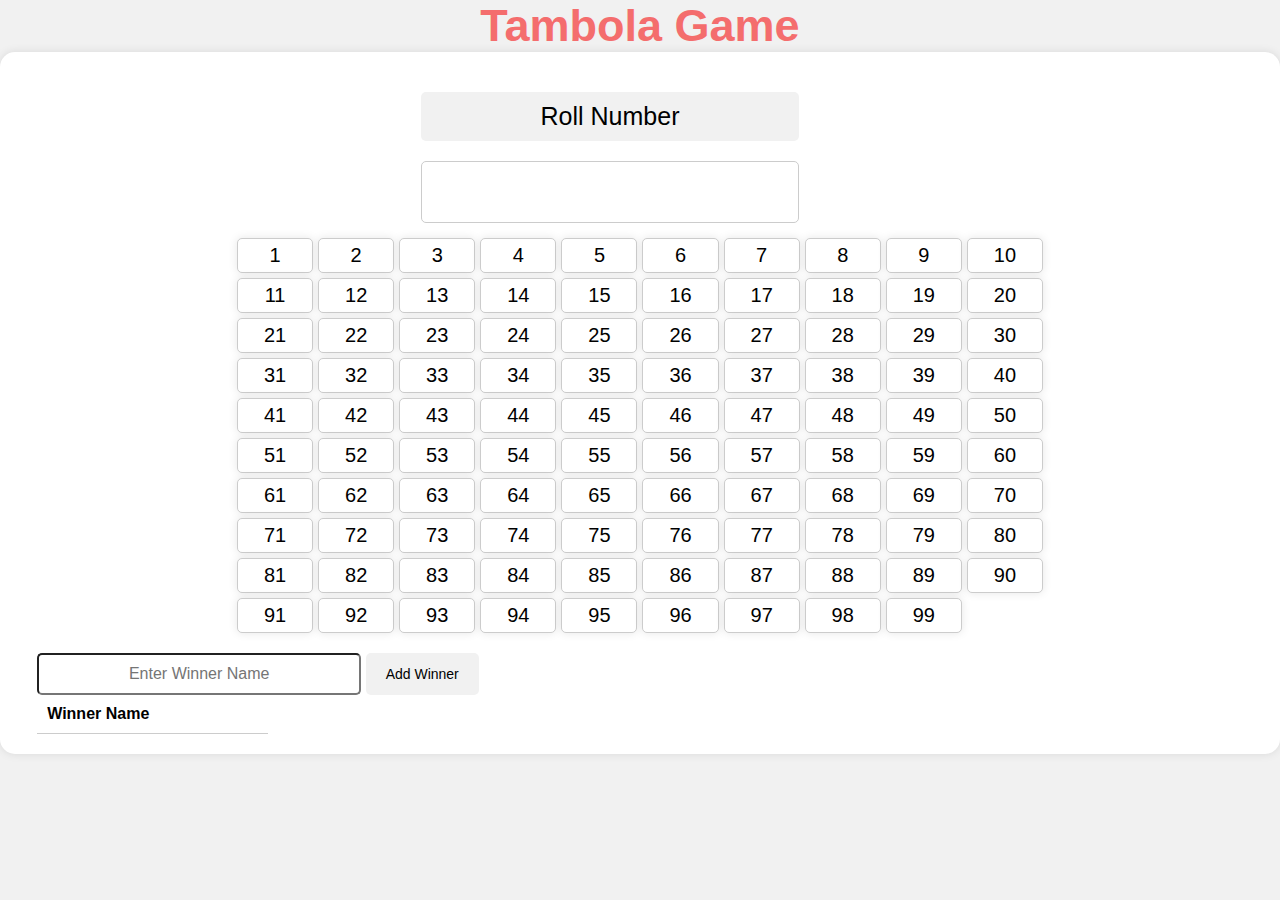
<file: tambolajoe.html>
<!DOCTYPE html>
<html>
<head>
    <title>Tambola Game</title>
    <style>
        body {
            font-family: Arial, sans-serif;
            margin: 0;
            padding: 0px;
            background-color: #f1f1f1;
        }
        
        h1 {
            text-align: center;
            color: #f46d6d;
            animation:blinking 1.5s infinite;
            font-size: 45px;
            min-height:30px;
            max-width: 920px;
            display: flex;
            flex-wrap: wrap;
            margin: 0 auto;
            border-radius: 15px;
            justify-content: center;
            align-items: center;
            }
            @keyframes blinking {
            50%{   color: rgb(35, 157, 233);   }
            15%{   color: #000; } 
            }

        .container {
            max-width: 1920px;
            margin: 0 auto;
            background-color: #fff;
            padding: 20px;
            border-radius: 15px;
            box-shadow: 0 0 10px rgba(0, 0, 0, 0.1);
            display: flex;
            flex-wrap: wrap;
            justify-content: center;
            align-items: center;
        }

        .number-grid {
            width: 65%;
            display: grid;
            grid-template-columns: repeat(10, 1fr);
            grid-gap: 5px;
            margin-top: 15px;
            align-self: flex-start;
        }

        .number-button {
            width: 100%;
            height: 35px;
            border: 1px solid #ccc;
            border-radius: 5px;
            display: flex;
            justify-content: center;
            align-items: center;
            font-size: 20px;
            cursor: pointer;
            background-color: #fff;
            box-shadow: 0 0 10px rgba(0, 0, 0, 0.1);
        }

        .number-button.selected {
            background-color: gray;
            color: #bbbbbb;
            text-decoration: line-through;
        }

        .roll-section {
            display: 10;
            align-items: center;
            margin-top: 20px;
        }
        .winner-section {
            display: 10;
            align-items: center;
            margin-top: 20px;
        }
        .roll-button {
            padding: 10px 120px;
            font-size: 25px;
            border: none;
            border-radius: 5px;
            cursor: pointer;
            background-color: #f1f1f1;
            margin-right: 60px;
        }

        .rolled-number {
            font-size: 230px;
            border: 1px solid #cccccc;
            color:rgb(236, 113, 88);
            text-align: center;
            border-radius: 5px;
            padding: 30px 40px;
            margin-right: 60px;
            margin-top: 20px;
            animation:blinking 1.5s infinite;
            }
            @keyframes blinking {
            50%{   color: rgb(35, 157, 233);   }
            15%{   color: #000; } 
            }

        

        .prize-board {
            align-items: center;
            display: grid;
            width: 60%;
            grid-template-columns: repeat(5, 1fr);
            grid-gap: 10px;
            margin-top: 20px;
            align-self: flex-start;
        }

        .prize-button {
            padding: 10px;
            font-size: 14px;
            text-align: center;
            border: none;
            border-radius: 5px;
            cursor: pointer;
            background-color: #f1f1f1;
            text-decoration: none;
            transition: 0.3s;
        }

        .prize-button.selected {
            text-decoration: line-through;
            background-color: gray;
            color: #bbbbbb;
        }

        .winner-form {
            text-align: center;
            margin-right: 20px;
            align-self: flex-start;
        }

        .winner-form input[type="text"] {
            width: 300px;
            border-radius: 5px;
            padding: 10px;
            text-align: center;
            font-size: 16px;
        }

        .winner-form button {
            padding: 13px 20px;
            font-size: 14px;
            border: none;
            border-radius: 5px;
            cursor: pointer;
            background-color: #f1f1f1;
        }

        .winner-table {
            margin-top: 0px;
            width: 50%;
            font-size: 16px;
            border-collapse: collapse;
        }

        .winner-table th,
        .winner-table td {
            padding: 10px;
            text-align: left;
            border-bottom: 1px solid #ccc;
        }
    </style>
</head>
<body>
    <h1 contenteditable="true">Tambola Game</h1>
    <div class="container">
        <script>
            var selectedPrizes = [];
            var rolledNumber = null;

            function createNumberButtons() {
                var numberGrid = document.getElementById("numberGrid");
                for (var i = 1; i <= 99; i++) {
                    var button = document.createElement("button");
                    button.textContent = i;
                    button.classList.add("number-button");
                    numberGrid.appendChild(button);
                }
            }

            function rollNumber() {
                var numberGrid = document.getElementById("numberGrid");
                var numberButtons = numberGrid.getElementsByClassName("number-button");
                var availableNumbers = [];
                for (var i = 0; i < numberButtons.length; i++) {
                    if (!numberButtons[i].disabled) {
                        availableNumbers.push(numberButtons[i]);
                    }
                }
                if (availableNumbers.length > 0) {
                    var randomIndex = Math.floor(Math.random() * availableNumbers.length);
                    var rolledButton = availableNumbers[randomIndex];
                    var rolledNumberElement = document.getElementById("rolledNumber");
                    var number = rolledButton.textContent;
                    rolledNumberElement.textContent = number;
                    highlightNumberInTable(number);
                    rolledButton.disabled = true;
                    rolledButton.classList.add("selected");
                    rolledNumber = number;
                }
            }

            function highlightNumberInTable(number) {
                var numberGrid = document.getElementById("numberGrid");
                var numberButtons = numberGrid.getElementsByClassName("number-button");
                for (var i = 0; i < numberButtons.length; i++) {
                    if (numberButtons[i].textContent === number) {
                        numberButtons[i].classList.add("selected");
                    }
                }
            }

            function showPrizeDialog() {
                var numPrizes = prompt("Enter the number of prizes:");
                if (numPrizes) {
                    numPrizes = parseInt(numPrizes);
                    if (isNaN(numPrizes) || numPrizes <= 0) {
                        alert("Invalid number of prizes. Please enter a positive integer.");
                        return;
                    }
                    for (var i = 0; i < numPrizes; i++) {
                        var prizeName = prompt("Enter the name for Prize " + (i + 1) + ":");
                        if (prizeName) {
                            selectedPrizes.push(prizeName);
                        } else {
                            alert("Prize name cannot be empty. Please enter a valid name.");
                            return;
                        }
                    }
                    updatePrizeBoard();
                }
            }

            function updatePrizeBoard() {
                var prizeBoard = document.getElementById("prizeBoard");
                prizeBoard.innerHTML = "";
                for (var i = 0; i < selectedPrizes.length; i++) {
                    var button = document.createElement("button");
                    button.textContent = selectedPrizes[i];
                    button.classList.add("prize-button");
                    button.onclick = function() {
                        selectPrize(this);
                    };
                    prizeBoard.appendChild(button);
                }
            }
            function selectPrize(button) {
                button.disabled = true;
                button.classList.add("selected");
            }
            function addWinner() {
                var winnerNameInput = document.getElementById("winnerName");
                var winnerName = winnerNameInput.value.trim();
                if (winnerName !== "") {
                    var winnerTable = document.getElementById("winnerTable");
                    var newRow = document.createElement("tr");
                    var nameCell = document.createElement("td");
                    nameCell.textContent = winnerName;
                    newRow.appendChild(nameCell);
                    winnerTable.appendChild(newRow);
                    winnerNameInput.value = "";
                } else{
    alert("Please enter a valid winner name.");
}
            }

            // Call the function to create number buttons and show the prize dialog on page load
            window.onload = function() {
                createNumberButtons();
                showPrizeDialog();
            };
        </script>

        <div class="roll-section">
            <button class="roll-button" onclick="rollNumber()">Roll Number</button>
            <div class="rolled-number" id="rolledNumber"></div>
        </div>
        <div class="number-grid" id="numberGrid"></div>
        <div class="winner-section">
            <div class="winner-form">
                <input type="text" id="winnerName" placeholder="Enter Winner Name">
                <button onclick="addWinner()">Add Winner</button>
            </div>
            <table class="winner-table" id="winnerTable">
                <thead>
                    <tr>
                        <th>Winner Name</th>
                    </tr>
                </thead>
                <tbody></tbody>
            </table>    
        </div>
        <div class="prize-board" id="prizeBoard"></div>
        
    </div>
</body>
</html>
</file>
